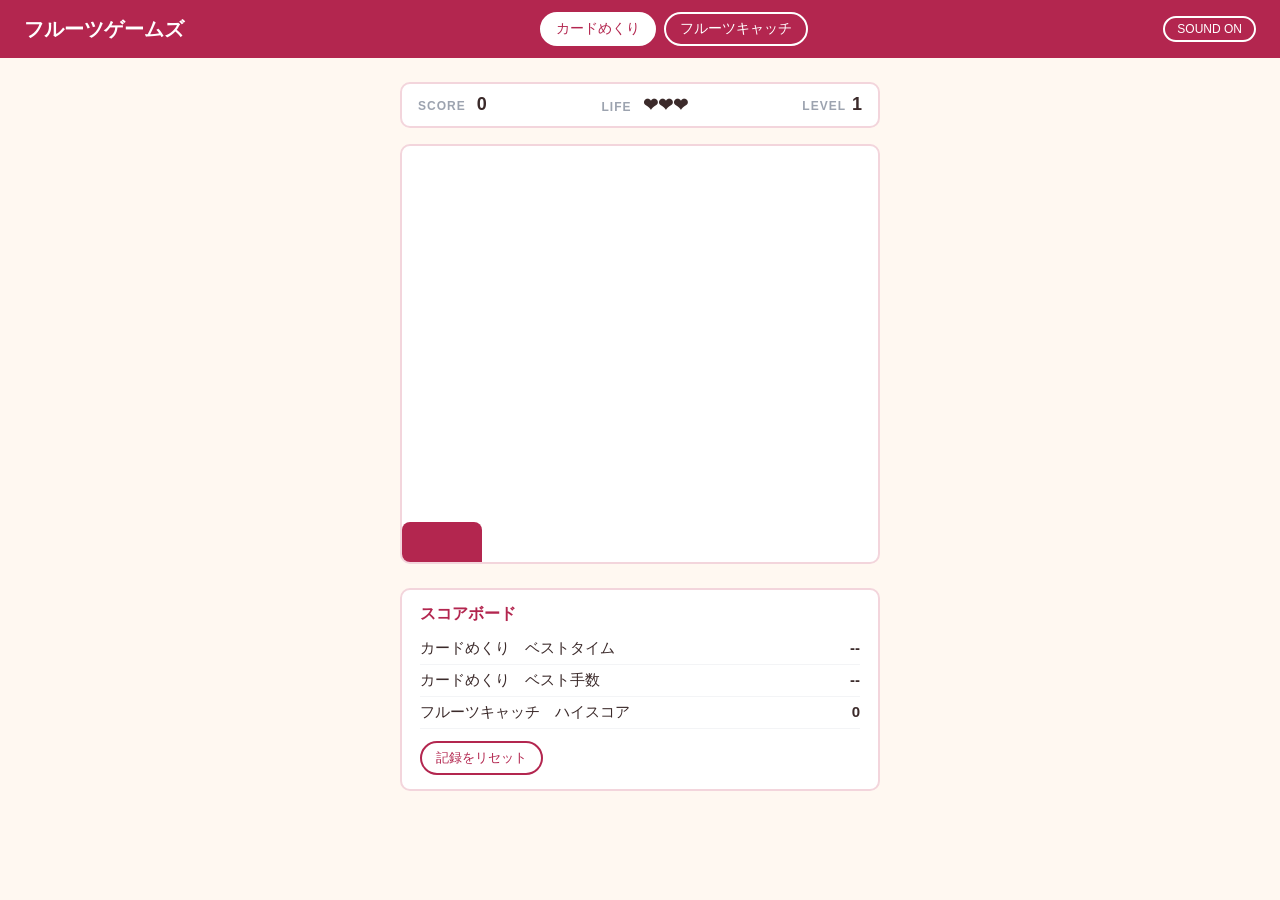
<file: index.html>
<!DOCTYPE html>
<html lang="ja">
<head>
  <meta charset="UTF-8">
  <meta name="viewport" content="width=device-width, initial-scale=1.0">
  <title>フルーツゲームズ | 週末ゲームビルド Vol.3</title>
  <link rel="stylesheet" href="style.css">
</head>
<body>
  <!-- ① ヘッダー：タイトルとゲーム切り替えタブ -->
  <header id="app-header">
    <h1>フルーツゲームズ</h1>
    <nav id="tab-menu">
      <button class="tab active" data-game="game1">カードめくり</button>
      <button class="tab" data-game="game2">フルーツキャッチ</button>
    </nav>
    <button id="sound-toggle" class="sound-button" type="button">SOUND ON</button>
  </header>
 
  <main>
    <!-- ② ゲーム1：果物カードめくりペアマッチング -->
    <section id="game1" class="game-panel" hidden>
      <div class="status-bar">
        <div class="stat">
          <span class="stat-label">TIME</span>
          <span id="time-display">0</span>
        </div>
        <div class="stat">
          <span class="stat-label">MOVES</span>
          <span id="moves-display">0</span>
        </div>
        <div class="stat">
          <span class="stat-label">PAIRS</span>
          <span id="pairs-display">0 / 8</span>
        </div>
      </div>
      <!-- カードはここにJavaScriptが並べる（第1章） -->
      <div id="board"></div>
    </section>
 
    <!-- ③ ゲーム2：キャッチ（第4章で使う。今は非表示） -->
    <section id="game2" class="game-panel">
      <div class="status-bar">
        <div class="stat">
          <span class="stat-label">SCORE</span>
          <span id="score-display">0</span>
        </div>
        <div class="stat">
          <span class="stat-label">LIFE</span>
          <span id="life-display">❤❤❤</span>
        </div>
      </div>
      <div id="catch-arena">
        <div id="catcher"></div>
      </div>
    </section>    
  </main>
  <section id="scoreboard">
      <h2>スコアボード</h2>
      <div class="score-row"><span>カードめくり　ベストタイム</span><strong id="sb-time">--</strong></div>
      <div class="score-row"><span>カードめくり　ベスト手数</span><strong id="sb-moves">--</strong></div>
      <div class="score-row"><span>フルーツキャッチ　ハイスコア</span><strong id="sb-score">0</strong></div>
      <button id="reset-scores" type="button">記録をリセット</button>
  </section>

  <script src="storage.js"></script>
  <script src="common.js"></script>
  <script src="sound.js"></script>
  <script src="ui.js"></script>
  <script src="scoreboard.js"></script>
  <script src="game1.js"></script>
  <script src="game2.js"></script>
  <script src="app.js"></script>

</body>
</html>
</file>
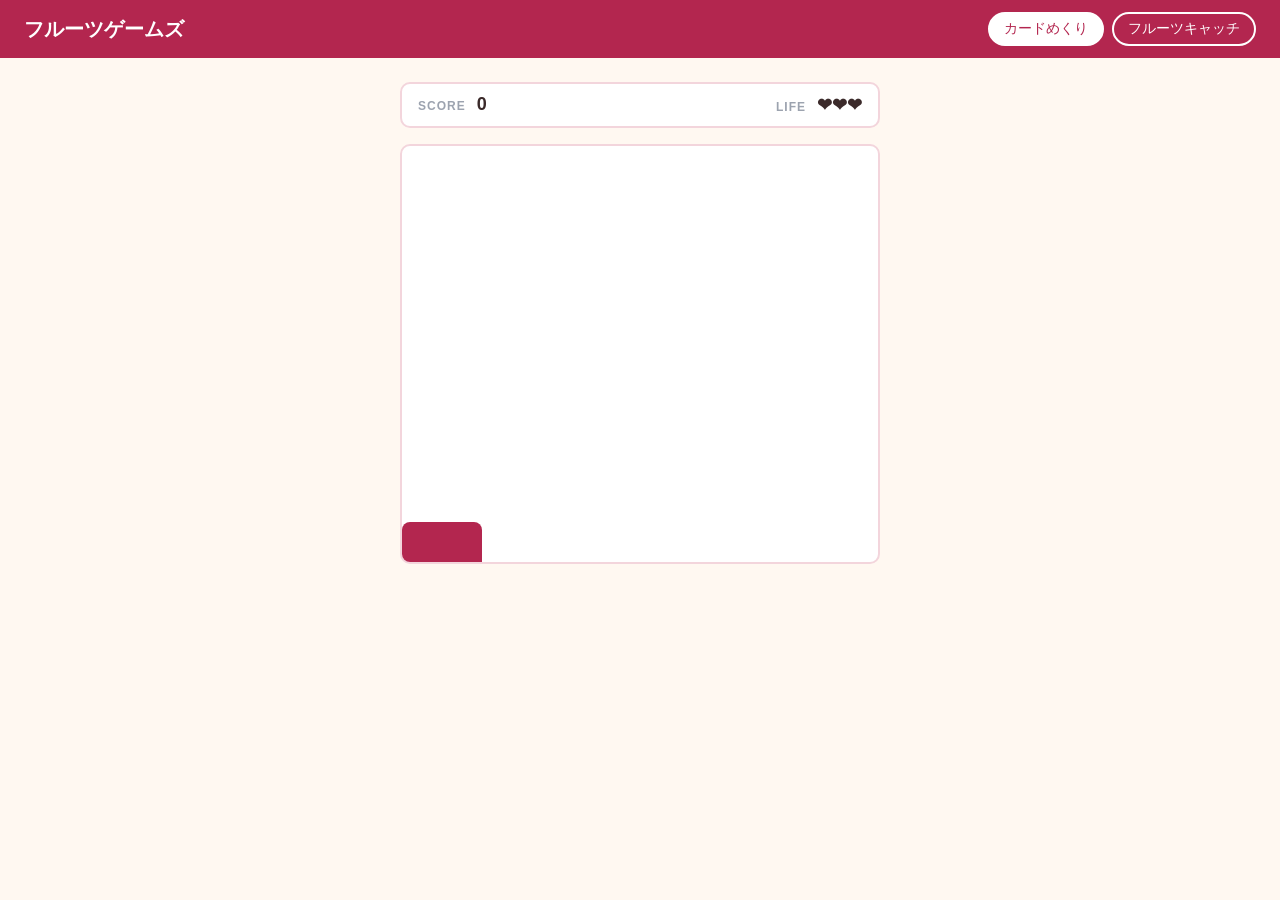
<file: 第4章/4-1.キーボードイベント/fruit-games/index.html>
<!DOCTYPE html>
<html lang="ja">
<head>
  <meta charset="UTF-8">
  <meta name="viewport" content="width=device-width, initial-scale=1.0">
  <title>フルーツゲームズ | 週末ゲームビルド Vol.3</title>
  <link rel="stylesheet" href="style.css">
</head>
<body>
  <!-- ① ヘッダー：タイトルとゲーム切り替えタブ -->
  <header id="app-header">
    <h1>フルーツゲームズ</h1>
    <nav id="tab-menu">
      <button class="tab active" data-game="game1">カードめくり</button>
      <button class="tab" data-game="game2">フルーツキャッチ</button>
    </nav>
  </header>
 
  <main>
    <!-- ② ゲーム1：果物カードめくりペアマッチング -->
    <section id="game1" class="game-panel" hidden>
      <div class="status-bar">
        <div class="stat">
          <span class="stat-label">TIME</span>
          <span id="time-display">0</span>
        </div>
        <div class="stat">
          <span class="stat-label">MOVES</span>
          <span id="moves-display">0</span>
        </div>
        <div class="stat">
          <span class="stat-label">PAIRS</span>
          <span id="pairs-display">0 / 8</span>
        </div>
      </div>
      <!-- カードはここにJavaScriptが並べる（第1章） -->
      <div id="board"></div>
    </section>
 
    <!-- ③ ゲーム2：キャッチ（第4章で使う。今は非表示） -->
    <section id="game2" class="game-panel">
      <div class="status-bar">
        <div class="stat">
          <span class="stat-label">SCORE</span>
          <span id="score-display">0</span>
        </div>
        <div class="stat">
          <span class="stat-label">LIFE</span>
          <span id="life-display">❤❤❤</span>
        </div>
      </div>
      <div id="catch-arena">
        <div id="catcher"></div>
      </div>
    </section>
  </main>
 
  <script src="script.js"></script>
  <script src="game2.js"></script>
</body>
</html>
</file>
<file: style.css>
/* ---------- 0. リセットと基本設定 ---------- */
* {
  box-sizing: border-box;
  margin: 0;
  padding: 0;
}
 
[hidden] {
  display: none !important;
}
 
body {
  font-family: "Yu Gothic", "Hiragino Sans", "Helvetica Neue", sans-serif;
  background-color: #FFF8F1;
  color: #3B2A2A;
  min-height: 100vh;
}
 
/* ---------- 1. ヘッダーとタブ ---------- */
#app-header {
  display: flex;
  justify-content: space-between;
  align-items: center;
  flex-wrap: wrap;
  gap: 8px;
  padding: 12px 24px;
  background-color: #B3264F;
  color: #FFFFFF;
}
 
#app-header h1 {
  font-size: 20px;
}

#board {
  position: relative;
}
 
#tab-menu {
  display: flex;
  gap: 8px;
}

.overlay {
  position: absolute;
  inset: 0;
  display: flex;
  flex-direction: column;
  align-items: center;
  justify-content: center;
  gap: 8px;
  background-color: rgba(179, 38, 79, 0.92);
  color: #FFFFFF;
  border-radius: 10px;
  text-align: center;
}
 
.overlay-title {
  font-size: 40px;
  font-weight: bold;
  letter-spacing: 4px;
}
 
.overlay-text {
  font-size: 18px;
}
 
.tab {
  padding: 6px 14px;
  font-size: 14px;
  color: #FFFFFF;
  background-color: transparent;
  border: 2px solid #FFFFFF;
  border-radius: 999px;
  cursor: pointer;
}
 
.tab.active {
  background-color: #FFFFFF;
  color: #B3264F;
}
 
/* ---------- 2. ゲーム共通のレイアウト ---------- */
main {
  display: flex;
  justify-content: center;
  padding: 24px 16px;
}
 
.game-panel {
  width: 100%;
  max-width: 480px;
}
 
.status-bar {
  display: flex;
  justify-content: space-between;
  margin-bottom: 16px;
  padding: 10px 16px;
  background-color: #FFFFFF;
  border: 2px solid #F3D5DC;
  border-radius: 10px;
  font-size: 18px;
  font-weight: bold;
}
 
.stat-label {
  color: #9CA3AF;
  font-size: 12px;
  margin-right: 6px;
  letter-spacing: 1px;
}
 
/* ---------- 3. ゲーム1：カードボード ---------- */
#board {
  display: grid;
  grid-template-columns: repeat(4, 1fr);
  gap: 10px;
}
 
.card {
  position: relative;
  aspect-ratio: 1 / 1;
  perspective: 600px;
  cursor: pointer;
}
 
.card-inner {
  position: absolute;
  inset: 0;
  transform-style: preserve-3d;
  transition: transform 0.4s;
}
 
.card.flipped .card-inner {
  transform: rotateY(180deg);
}
 
.card-face {
  position: absolute;
  inset: 0;
  display: flex;
  align-items: center;
  justify-content: center;
  border-radius: 10px;
  font-size: clamp(24px, 9vw, 40px);
  backface-visibility: hidden;
}
 
.card-back {
  background-color: #B3264F;
  color: #FFFFFF;
  font-weight: bold;
}
 
.card-front {
  background-color: #FFFFFF;
  border: 2px solid #F3D5DC;
  transform: rotateY(180deg);
}
 
.card.matched .card-front {
  background-color: #DCFCE7;
  border-color: #16A34A;
}
 
/* ---------- 4. ゲーム2：キャッチアリーナ ---------- */
#catch-arena {
  position: relative;
  height: 420px;
  overflow: hidden;
  background-color: #FFFFFF;
  border: 2px solid #F3D5DC;
  border-radius: 10px;
}
 
#catcher {
  position: absolute;
  bottom: 0;
  left: 0;
  width: 80px;
  height: 40px;
  background-color: #B3264F;
  border-radius: 8px 8px 0 0;
}

/* ---------- 6. ゲーム2：落ちてくる果物（第5章で追加） ---------- */
.falling-item {
  position: absolute;
  width: 40px;
  height: 40px;
  display: flex;
  align-items: center;
  justify-content: center;
  font-size: 30px;
  user-select: none;
}

/* ---------- 7. ゲーム2：ダメージ演出（第6章で追加） ---------- */
#catch-arena.hit {
  animation: shake 0.3s;
  border-color: #B3264F;
}
 
@keyframes shake {
  0%   { transform: translateX(0); }
  20%  { transform: translateX(-8px); }
  40%  { transform: translateX(8px); }
  60%  { transform: translateX(-6px); }
  80%  { transform: translateX(6px); }
  100% { transform: translateX(0); }
}

/* ---------- 8. スコアボードと新記録バッジ（第7章で追加） ---------- */
#scoreboard {
  width: calc(100% - 32px);
  max-width: 480px;
  margin: 0 auto 32px;
  padding: 14px 18px;
  background-color: #FFFFFF;
  border: 2px solid #F3D5DC;
  border-radius: 10px;
}
 
#scoreboard h2 {
  margin-bottom: 8px;
  font-size: 16px;
  color: #B3264F;
}
 
.score-row {
  display: flex;
  justify-content: space-between;
  padding: 6px 0;
  border-bottom: 1px solid #F3F4F6;
  font-size: 15px;
}
 
#reset-scores {
  margin-top: 12px;
  padding: 6px 14px;
  color: #B3264F;
  background-color: transparent;
  border: 2px solid #B3264F;
  border-radius: 999px;
  cursor: pointer;
}
 
.overlay-badge {
  padding: 4px 14px;
  color: #7A1B35;
  background-color: #FDE68A;
  border-radius: 999px;
  font-weight: bold;
}

/* ---------- 9. オーバーレイのボタンとサウンドボタン（第8章で追加） ---------- */
.overlay-button {
  margin-top: 8px;
  padding: 8px 24px;
  color: #B3264F;
  background-color: #FFFFFF;
  border: none;
  border-radius: 999px;
  font-size: 16px;
  font-weight: bold;
  cursor: pointer;
}
 
.sound-button {
  padding: 4px 12px;
  color: #FFFFFF;
  background-color: transparent;
  border: 2px solid #FFFFFF;
  border-radius: 999px;
  font-size: 12px;
  cursor: pointer;
}
</file>
<file: 第4章/4-1.キーボードイベント/fruit-games/style.css>
/* ---------- 0. リセットと基本設定 ---------- */
* {
  box-sizing: border-box;
  margin: 0;
  padding: 0;
}
 
[hidden] {
  display: none !important;
}
 
body {
  font-family: "Yu Gothic", "Hiragino Sans", "Helvetica Neue", sans-serif;
  background-color: #FFF8F1;
  color: #3B2A2A;
  min-height: 100vh;
}
 
/* ---------- 1. ヘッダーとタブ ---------- */
#app-header {
  display: flex;
  justify-content: space-between;
  align-items: center;
  flex-wrap: wrap;
  gap: 8px;
  padding: 12px 24px;
  background-color: #B3264F;
  color: #FFFFFF;
}
 
#app-header h1 {
  font-size: 20px;
}

#board {
position: relative;
}
 
#tab-menu {
  display: flex;
  gap: 8px;
}

.overlay {
position: absolute;
inset: 0;
display: flex;
flex-direction: column;
align-items: center;
justify-content: center;
gap: 8px;
background-color: rgba(179, 38, 79, 0.92);
color: #FFFFFF;
border-radius: 10px;
text-align: center;
}
 
.overlay-title {
font-size: 40px;
font-weight: bold;
letter-spacing: 4px;
}
 
.overlay-text {
font-size: 18px;
}
 
.tab {
  padding: 6px 14px;
  font-size: 14px;
  color: #FFFFFF;
  background-color: transparent;
  border: 2px solid #FFFFFF;
  border-radius: 999px;
  cursor: pointer;
}
 
.tab.active {
  background-color: #FFFFFF;
  color: #B3264F;
}
 
/* ---------- 2. ゲーム共通のレイアウト ---------- */
main {
  display: flex;
  justify-content: center;
  padding: 24px 16px;
}
 
.game-panel {
  width: 100%;
  max-width: 480px;
}
 
.status-bar {
  display: flex;
  justify-content: space-between;
  margin-bottom: 16px;
  padding: 10px 16px;
  background-color: #FFFFFF;
  border: 2px solid #F3D5DC;
  border-radius: 10px;
  font-size: 18px;
  font-weight: bold;
}
 
.stat-label {
  color: #9CA3AF;
  font-size: 12px;
  margin-right: 6px;
  letter-spacing: 1px;
}
 
/* ---------- 3. ゲーム1：カードボード ---------- */
#board {
  display: grid;
  grid-template-columns: repeat(4, 1fr);
  gap: 10px;
}
 
.card {
  position: relative;
  aspect-ratio: 1 / 1;
  perspective: 600px;
  cursor: pointer;
}
 
.card-inner {
  position: absolute;
  inset: 0;
  transform-style: preserve-3d;
  transition: transform 0.4s;
}
 
.card.flipped .card-inner {
  transform: rotateY(180deg);
}
 
.card-face {
  position: absolute;
  inset: 0;
  display: flex;
  align-items: center;
  justify-content: center;
  border-radius: 10px;
  font-size: clamp(24px, 9vw, 40px);
  backface-visibility: hidden;
}
 
.card-back {
  background-color: #B3264F;
  color: #FFFFFF;
  font-weight: bold;
}
 
.card-front {
  background-color: #FFFFFF;
  border: 2px solid #F3D5DC;
  transform: rotateY(180deg);
}
 
.card.matched .card-front {
  background-color: #DCFCE7;
  border-color: #16A34A;
}
 
/* ---------- 4. ゲーム2：キャッチアリーナ ---------- */
#catch-arena {
  position: relative;
  height: 420px;
  overflow: hidden;
  background-color: #FFFFFF;
  border: 2px solid #F3D5DC;
  border-radius: 10px;
}
 
#catcher {
  position: absolute;
  bottom: 0;
  left: 0;
  width: 80px;
  height: 40px;
  background-color: #B3264F;
  border-radius: 8px 8px 0 0;
}
</file>
